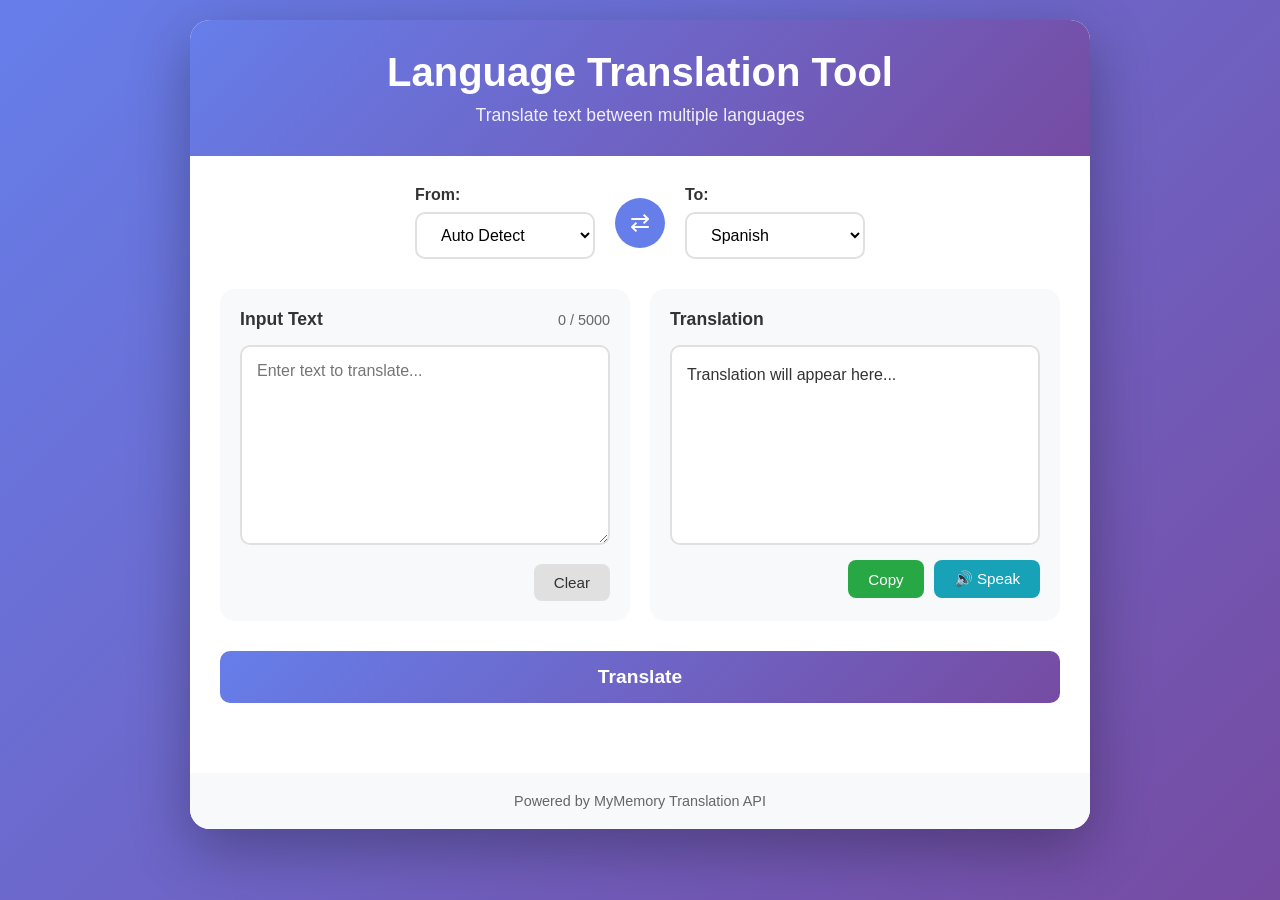
<file: Code Alpha Intern/Text to speech translation/index.html>
<!DOCTYPE html>
<html lang="en">
<head>
    <meta charset="UTF-8">
    <meta name="viewport" content="width=device-width, initial-scale=1.0">
    <title>Language Translation Tool</title>
    <link rel="stylesheet" href="style.css">
</head>
<body>
    <div class="container">
        <header>
            <h1>Language Translation Tool</h1>
            <p class="subtitle">Translate text between multiple languages</p>
        </header>

        <main>
            <div class="language-selector">
                <div class="lang-group">
                    <label for="sourceLang">From:</label>
                    <select id="sourceLang">
                        <option value="auto">Auto Detect</option>
                        <option value="en">English</option>
                        <option value="es">Spanish</option>
                        <option value="fr">French</option>
                        <option value="de">German</option>
                        <option value="it">Italian</option>
                        <option value="pt">Portuguese</option>
                        <option value="ru">Russian</option>
                        <option value="ja">Japanese</option>
                        <option value="ko">Korean</option>
                        <option value="zh">Chinese</option>
                        <option value="ar">Arabic</option>
                        <option value="hi">Hindi</option>
                        <option value="nl">Dutch</option>
                        <option value="sv">Swedish</option>
                        <option value="pl">Polish</option>
                        <option value="tr">Turkish</option>
                        <option value="vi">Vietnamese</option>
                        <option value="th">Thai</option>
                        <option value="uk">Ukrainian</option>
                    </select>
                </div>

                <button id="swapBtn" class="swap-btn" title="Swap languages">
                    ⇄
                </button>

                <div class="lang-group">
                    <label for="targetLang">To:</label>
                    <select id="targetLang">
                        <option value="en">English</option>
                        <option value="es" selected>Spanish</option>
                        <option value="fr">French</option>
                        <option value="de">German</option>
                        <option value="it">Italian</option>
                        <option value="pt">Portuguese</option>
                        <option value="ru">Russian</option>
                        <option value="ja">Japanese</option>
                        <option value="ko">Korean</option>
                        <option value="zh">Chinese</option>
                        <option value="ar">Arabic</option>
                        <option value="hi">Hindi</option>
                        <option value="nl">Dutch</option>
                        <option value="sv">Swedish</option>
                        <option value="pl">Polish</option>
                        <option value="tr">Turkish</option>
                        <option value="vi">Vietnamese</option>
                        <option value="th">Thai</option>
                        <option value="uk">Ukrainian</option>
                    </select>
                </div>
            </div>

            <div class="translation-area">
                <div class="input-section">
                    <div class="section-header">
                        <h3>Input Text</h3>
                        <span id="charCount">0 / 500</span>
                    </div>
                    <textarea id="inputText" placeholder="Enter text to translate..." maxlength="5000"></textarea>
                    <div class="input-actions">
                        <button id="clearBtn" class="action-btn" title="Clear text">Clear</button>
                    </div>
                </div>

                <div class="output-section">
                    <div class="section-header">
                        <h3>Translation</h3>
                    </div>
                    <div id="outputText" class="output-text">Translation will appear here...</div>
                    <div class="output-actions">
                        <button id="copyBtn" class="action-btn" title="Copy translation">Copy</button>
                        <button id="speakBtn" class="action-btn" title="Listen to translation">🔊 Speak</button>
                    </div>
                </div>
            </div>

            <button id="translateBtn" class="translate-btn">Translate</button>

            <div id="status" class="status"></div>
        </main>

        <footer>
            <p>Powered by MyMemory Translation API</p>
        </footer>
    </div>

    <script src="script.js"></script>
</body>
</html>
</file>
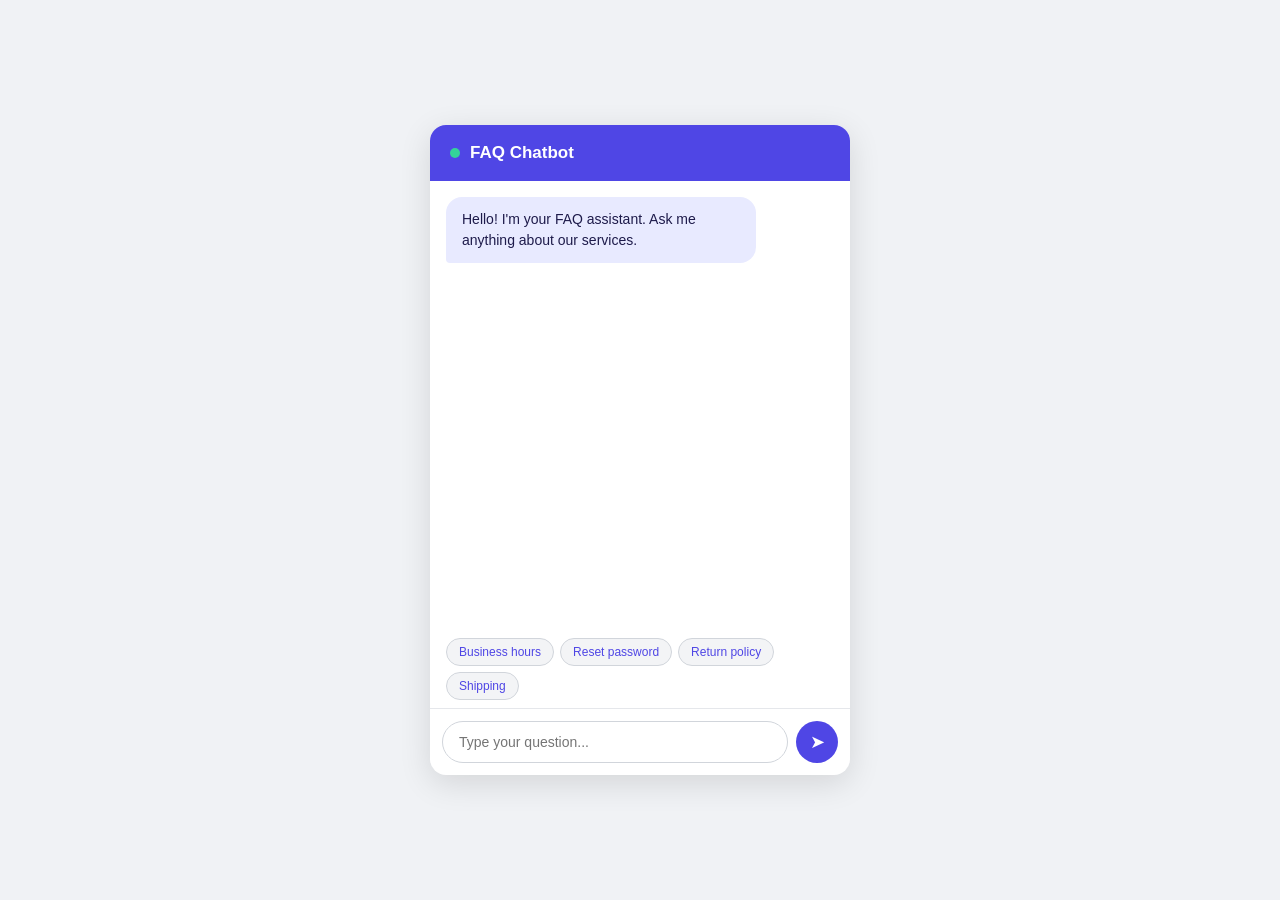
<file: Code Alpha Intern/Chatbot for FAQ/templates/index.html>
<!DOCTYPE html>
<html lang="en">
<head>
    <meta charset="UTF-8">
    <meta name="viewport" content="width=device-width, initial-scale=1.0">
    <title>FAQ Chatbot</title>
    <style>
        * { margin: 0; padding: 0; box-sizing: border-box; }
        body { font-family: 'Segoe UI', Tahoma, sans-serif; background: #f0f2f5; display: flex; justify-content: center; align-items: center; min-height: 100vh; }
        .chat-container { width: 420px; height: 650px; background: #fff; border-radius: 16px; box-shadow: 0 8px 32px rgba(0,0,0,0.12); display: flex; flex-direction: column; overflow: hidden; }
        .chat-header { background: #4f46e5; color: #fff; padding: 18px 20px; font-size: 17px; font-weight: 600; display: flex; align-items: center; gap: 10px; }
        .chat-header .dot { width: 10px; height: 10px; background: #34d399; border-radius: 50%; }
        .chat-messages { flex: 1; overflow-y: auto; padding: 16px; display: flex; flex-direction: column; gap: 12px; }
        .message { max-width: 80%; padding: 12px 16px; border-radius: 16px; font-size: 14px; line-height: 1.5; word-wrap: break-word; }
        .message.bot { align-self: flex-start; background: #e8eaff; color: #1e1b4b; border-bottom-left-radius: 4px; }
        .message.user { align-self: flex-end; background: #4f46e5; color: #fff; border-bottom-right-radius: 4px; }
        .message .confidence { font-size: 11px; color: #9ca3af; margin-top: 4px; }
        .chat-input { display: flex; padding: 12px; border-top: 1px solid #e5e7eb; gap: 8px; }
        .chat-input input { flex: 1; padding: 12px 16px; border: 1px solid #d1d5db; border-radius: 24px; font-size: 14px; outline: none; transition: border 0.2s; }
        .chat-input input:focus { border-color: #4f46e5; }
        .chat-input button { background: #4f46e5; color: #fff; border: none; border-radius: 50%; width: 42px; height: 42px; cursor: pointer; font-size: 18px; display: flex; align-items: center; justify-content: center; transition: background 0.2s; }
        .chat-input button:hover { background: #4338ca; }
        .suggestions { padding: 0 16px 8px; display: flex; flex-wrap: wrap; gap: 6px; }
        .suggestions button { background: #f3f4f6; border: 1px solid #d1d5db; border-radius: 16px; padding: 6px 12px; font-size: 12px; cursor: pointer; color: #4f46e5; transition: all 0.2s; }
        .suggestions button:hover { background: #4f46e5; color: #fff; border-color: #4f46e5; }
        .typing { display: none; align-self: flex-start; padding: 12px 16px; background: #e8eaff; border-radius: 16px; border-bottom-left-radius: 4px; }
        .typing span { display: inline-block; width: 8px; height: 8px; background: #9ca3af; border-radius: 50%; margin: 0 2px; animation: bounce 1.2s infinite; }
        .typing span:nth-child(2) { animation-delay: 0.2s; }
        .typing span:nth-child(3) { animation-delay: 0.4s; }
        @keyframes bounce { 0%, 80%, 100% { transform: translateY(0); } 40% { transform: translateY(-6px); } }
    </style>
</head>
<body>
    <div class="chat-container">
        <div class="chat-header">
            <div class="dot"></div>
            FAQ Chatbot
        </div>
        <div class="chat-messages" id="chatMessages">
            <div class="message bot">Hello! I'm your FAQ assistant. Ask me anything about our services.</div>
        </div>
        <div class="suggestions" id="suggestions">
            <button onclick="askSuggestion(this)">Business hours</button>
            <button onclick="askSuggestion(this)">Reset password</button>
            <button onclick="askSuggestion(this)">Return policy</button>
            <button onclick="askSuggestion(this)">Shipping</button>
        </div>
        <div class="typing" id="typingIndicator">
            <span></span><span></span><span></span>
        </div>
        <div class="chat-input">
            <input type="text" id="userInput" placeholder="Type your question..." autocomplete="off">
            <button id="sendBtn">&#10148;</button>
        </div>
    </div>

    <script>
        const chatMessages = document.getElementById('chatMessages');
        const userInput = document.getElementById('userInput');
        const sendBtn = document.getElementById('sendBtn');
        const typingIndicator = document.getElementById('typingIndicator');

        function addMessage(text, sender, confidence) {
            const div = document.createElement('div');
            div.className = `message ${sender}`;
            div.innerHTML = text;
            if (confidence !== undefined && confidence !== null) {
                const confDiv = document.createElement('div');
                confDiv.className = 'confidence';
                confDiv.textContent = `Match confidence: ${(confidence * 100).toFixed(1)}%`;
                div.appendChild(confDiv);
            }
            chatMessages.appendChild(div);
            chatMessages.scrollTop = chatMessages.scrollHeight;
        }

        async function sendMessage() {
            const msg = userInput.value.trim();
            if (!msg) return;
            addMessage(msg, 'user');
            userInput.value = '';
            typingIndicator.style.display = 'flex';
            chatMessages.scrollTop = chatMessages.scrollHeight;

            try {
                const res = await fetch('/chat', {
                    method: 'POST',
                    headers: { 'Content-Type': 'application/json' },
                    body: JSON.stringify({ message: msg })
                });
                const data = await res.json();
                typingIndicator.style.display = 'none';
                addMessage(data.answer, 'bot', data.confidence);
            } catch {
                typingIndicator.style.display = 'none';
                addMessage('Sorry, something went wrong. Please try again.', 'bot');
            }
        }

        sendBtn.addEventListener('click', sendMessage);
        userInput.addEventListener('keydown', e => { if (e.key === 'Enter') sendMessage(); });

        function askSuggestion(btn) {
            userInput.value = btn.textContent;
            sendMessage();
        }
    </script>
</body>
</html>
</file>
<file: Code Alpha Intern/Text to speech translation/style.css>
* {
    margin: 0;
    padding: 0;
    box-sizing: border-box;
}

body {
    font-family: 'Segoe UI', Tahoma, Geneva, Verdana, sans-serif;
    background: linear-gradient(135deg, #667eea 0%, #764ba2 100%);
    min-height: 100vh;
    padding: 20px;
}

.container {
    max-width: 900px;
    margin: 0 auto;
    background: white;
    border-radius: 20px;
    box-shadow: 0 20px 60px rgba(0, 0, 0, 0.3);
    overflow: hidden;
}

header {
    background: linear-gradient(135deg, #667eea 0%, #764ba2 100%);
    color: white;
    padding: 30px;
    text-align: center;
}

header h1 {
    font-size: 2.5rem;
    margin-bottom: 10px;
}

header .subtitle {
    opacity: 0.9;
    font-size: 1.1rem;
}

main {
    padding: 30px;
}

.language-selector {
    display: flex;
    align-items: center;
    justify-content: center;
    gap: 20px;
    margin-bottom: 30px;
    flex-wrap: wrap;
}

.lang-group {
    display: flex;
    flex-direction: column;
    gap: 8px;
}

.lang-group label {
    font-weight: 600;
    color: #333;
}

.lang-group select {
    padding: 12px 20px;
    border: 2px solid #e0e0e0;
    border-radius: 10px;
    font-size: 1rem;
    background: white;
    cursor: pointer;
    min-width: 180px;
    transition: border-color 0.3s;
}

.lang-group select:focus {
    outline: none;
    border-color: #667eea;
}

.swap-btn {
    background: #667eea;
    color: white;
    border: none;
    width: 50px;
    height: 50px;
    border-radius: 50%;
    font-size: 1.5rem;
    cursor: pointer;
    transition: transform 0.3s, background 0.3s;
    display: flex;
    align-items: center;
    justify-content: center;
}

.swap-btn:hover {
    background: #764ba2;
    transform: rotate(180deg);
}

.translation-area {
    display: grid;
    grid-template-columns: 1fr 1fr;
    gap: 20px;
    margin-bottom: 30px;
}

@media (max-width: 768px) {
    .translation-area {
        grid-template-columns: 1fr;
    }
}

.input-section, .output-section {
    background: #f8f9fa;
    border-radius: 15px;
    padding: 20px;
}

.section-header {
    display: flex;
    justify-content: space-between;
    align-items: center;
    margin-bottom: 15px;
}

.section-header h3 {
    color: #333;
    font-size: 1.1rem;
}

#charCount {
    font-size: 0.9rem;
    color: #666;
}

textarea {
    width: 100%;
    height: 200px;
    padding: 15px;
    border: 2px solid #e0e0e0;
    border-radius: 10px;
    font-size: 1rem;
    font-family: inherit;
    resize: vertical;
    transition: border-color 0.3s;
}

textarea:focus {
    outline: none;
    border-color: #667eea;
}

.output-text {
    width: 100%;
    min-height: 200px;
    padding: 15px;
    background: white;
    border: 2px solid #e0e0e0;
    border-radius: 10px;
    font-size: 1rem;
    line-height: 1.6;
    color: #333;
}

.input-actions, .output-actions {
    display: flex;
    gap: 10px;
    margin-top: 15px;
    justify-content: flex-end;
}

.action-btn {
    padding: 10px 20px;
    border: none;
    border-radius: 8px;
    font-size: 0.95rem;
    cursor: pointer;
    transition: background 0.3s, transform 0.2s;
}

.action-btn:hover {
    transform: translateY(-2px);
}

#clearBtn {
    background: #e0e0e0;
    color: #333;
}

#clearBtn:hover {
    background: #d0d0d0;
}

#copyBtn {
    background: #28a745;
    color: white;
}

#copyBtn:hover {
    background: #218838;
}

#speakBtn {
    background: #17a2b8;
    color: white;
}

#speakBtn:hover {
    background: #138496;
}

.translate-btn {
    width: 100%;
    padding: 15px;
    background: linear-gradient(135deg, #667eea 0%, #764ba2 100%);
    color: white;
    border: none;
    border-radius: 10px;
    font-size: 1.2rem;
    font-weight: 600;
    cursor: pointer;
    transition: transform 0.3s, box-shadow 0.3s;
}

.translate-btn:hover {
    transform: translateY(-3px);
    box-shadow: 0 10px 30px rgba(102, 126, 234, 0.4);
}

.translate-btn:active {
    transform: translateY(-1px);
}

.status {
    text-align: center;
    margin-top: 20px;
    padding: 10px;
    border-radius: 8px;
    font-weight: 500;
}

.status.error {
    background: #ffe6e6;
    color: #d32f2f;
}

.status.success {
    background: #e6ffe6;
    color: #2e7d32;
}

.status.loading {
    background: #fff3e0;
    color: #f57c00;
}

footer {
    background: #f8f9fa;
    padding: 20px;
    text-align: center;
    color: #666;
    font-size: 0.9rem;
}

@media (max-width: 600px) {
    .language-selector {
        flex-direction: column;
    }

    .swap-btn {
        transform: rotate(90deg);
    }

    .swap-btn:hover {
        transform: rotate(270deg);
    }

    header h1 {
        font-size: 1.8rem;
    }
}
</file>
